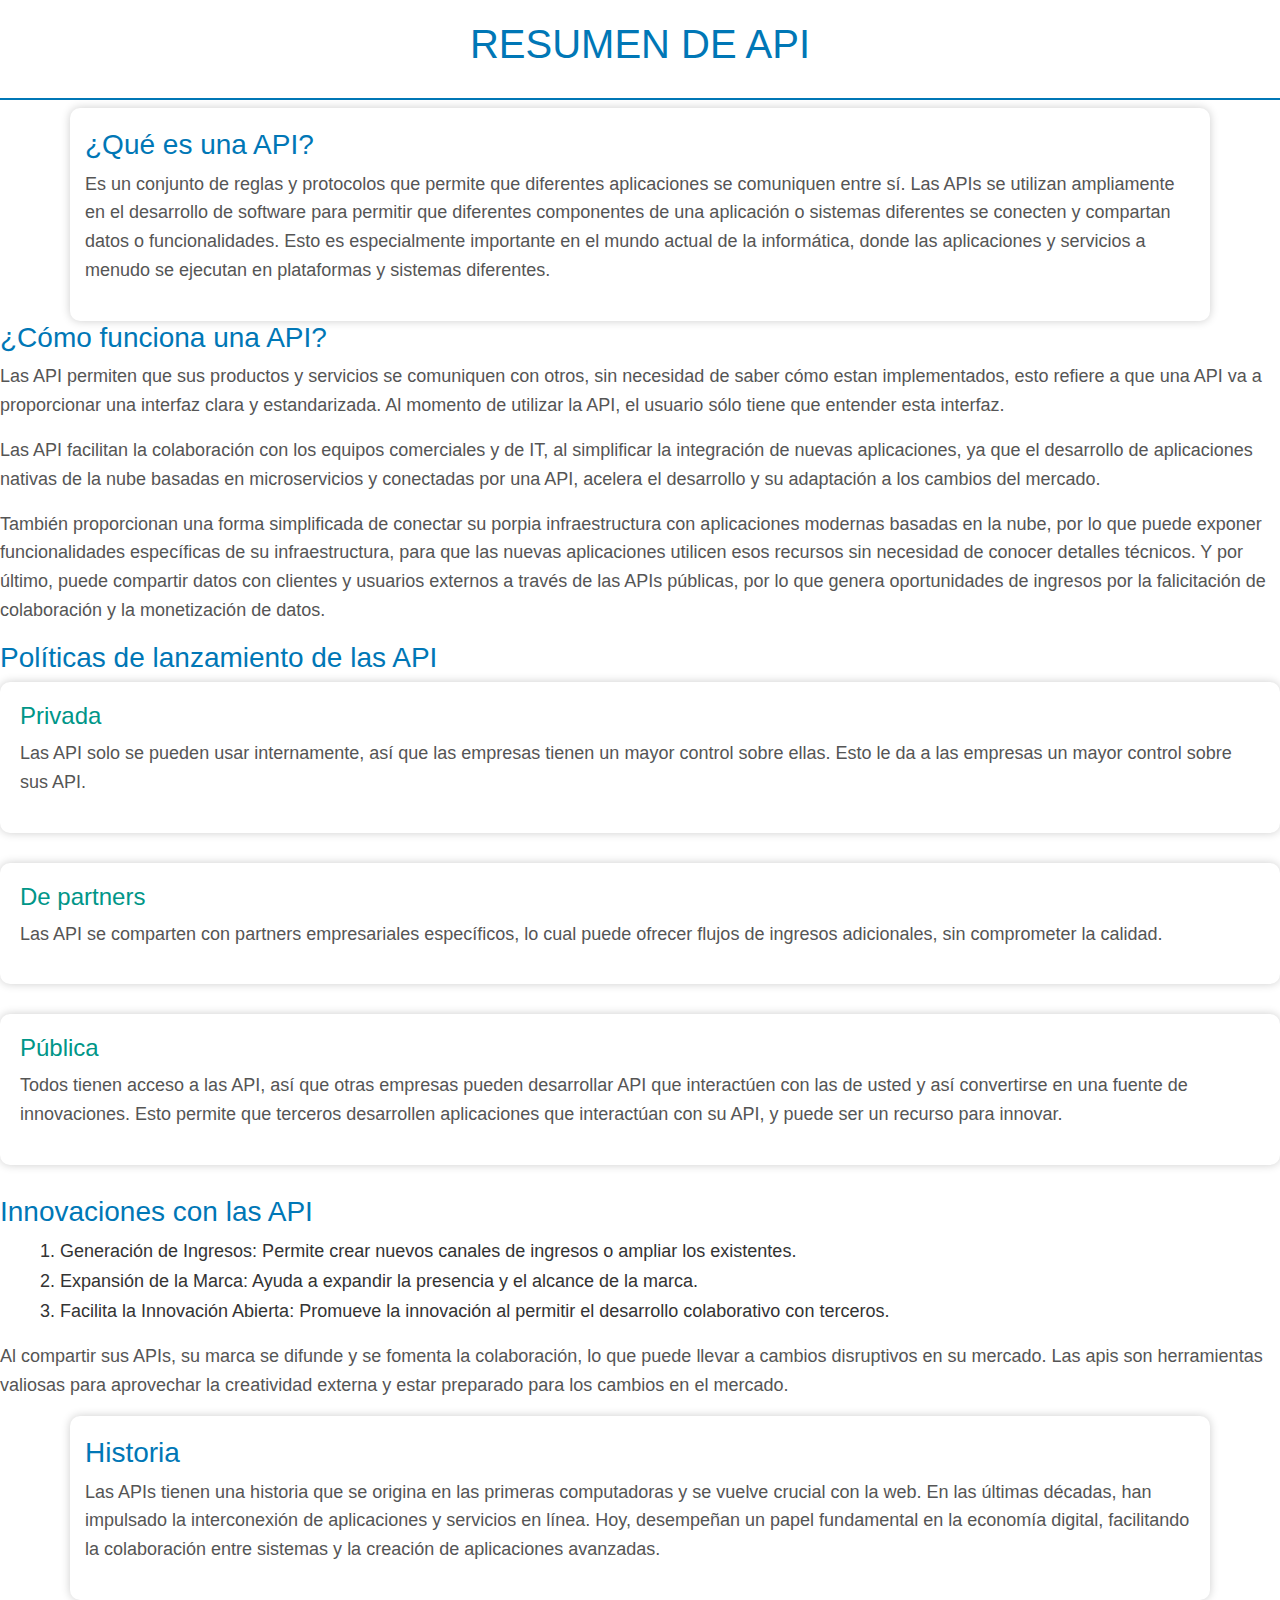
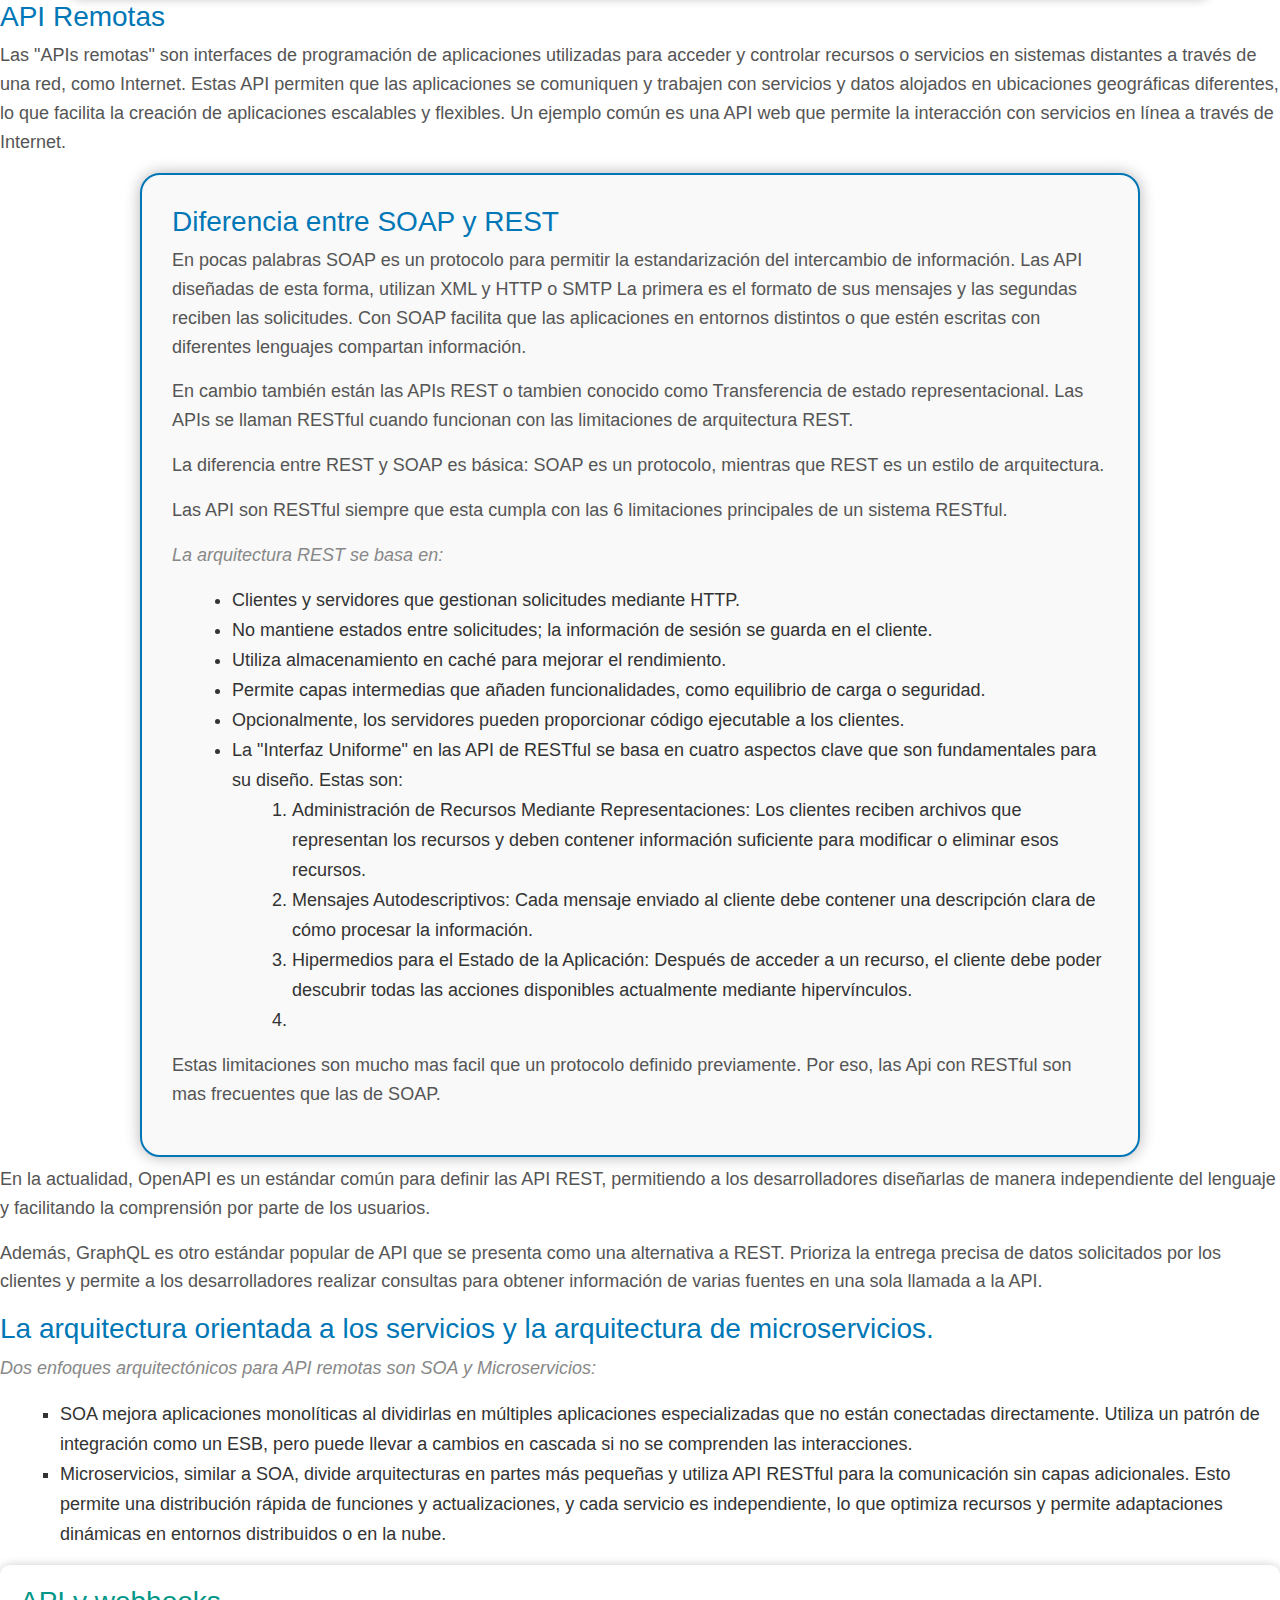
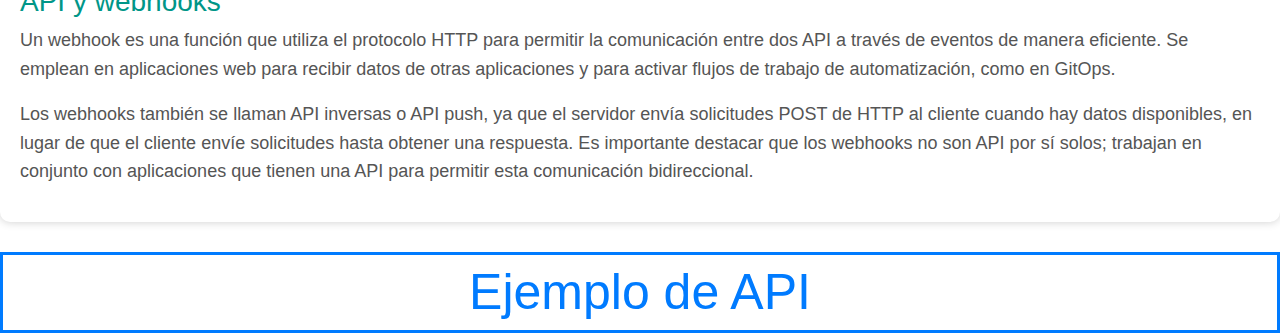
<file: index.html>
<!DOCTYPE html>
<html lang="en">
<head>
    <meta charset="UTF-8">
    <meta name="viewport" content="width=device-width, initial-scale=1.0">
    <link rel="stylesheet" href="style.css">
    <link rel="stylesheet" href="https://maxcdn.bootstrapcdn.com/bootstrap/4.5.2/css/bootstrap.min.css">

    <title>Resumen API</title>
</head>
<body>
    <h1>RESUMEN DE API</h1>
    <div class="container">
        <h3>¿Qué es una API?</h3>
        <p>Es un conjunto de reglas y protocolos que permite 
            que diferentes aplicaciones se comuniquen entre sí. 
            Las APIs se utilizan ampliamente en el desarrollo de 
            software para permitir que diferentes componentes de 
            una aplicación o sistemas diferentes se conecten y 
            compartan datos o funcionalidades.
            Esto es especialmente importante en el mundo actual 
            de la informática, donde las aplicaciones y servicios
            a menudo se ejecutan en plataformas y sistemas 
            diferentes.</p>
    </div>
    <div id="segunda">
        <h3>¿Cómo funciona una API?</h3>
        <P>Las API permiten que sus productos y servicios se comuniquen con otros, 
            sin necesidad de saber cómo estan implementados, esto refiere a que una API va a 
            proporcionar una interfaz clara y estandarizada. Al momento de utilizar la API,
            el usuario sólo tiene que entender esta interfaz.
        </P>
        <P>
            Las API facilitan la colaboración con los equipos comerciales y de IT, 
            al simplificar la integración de nuevas aplicaciones, ya que el desarrollo de aplicaciones
            nativas de la nube basadas en microservicios y conectadas por una API, acelera el desarrollo y su adaptación
            a los cambios del mercado.
        </P>
        <P>
            También proporcionan una forma simplificada de conectar su porpia infraestructura 
            con aplicaciones modernas basadas en la nube, por lo que puede exponer funcionalidades 
            específicas de su infraestructura, para que las nuevas aplicaciones utilicen esos 
            recursos sin necesidad de conocer detalles técnicos. Y por último, puede compartir datos con
            clientes y usuarios externos a través de las APIs públicas, por lo que genera oportunidades 
            de ingresos por la falicitación de colaboración y la monetización de datos.
        </P>
    </div>
    <div id="tercera">
        <h3>Políticas de lanzamiento de las API</h3>
        <div class="columna" class="column-container">
            <!-- Contenido de la primera columna -->
            <h4>Privada</h4>
            <p>Las API solo se pueden usar 
                internamente, así que las empresas
                tienen un mayor control sobre ellas. 
                Esto le da a las empresas un mayor control 
                sobre sus API.
            </p>
        </div>
        <div class="columna" class="column-container">
            <!-- Contenido de la primera columna -->
            <h4>De partners</h4>
            <p>
                Las API se comparten con partners empresariales
                específicos, lo cual puede ofrecer flujos de ingresos
                adicionales, sin comprometer la calidad. 
                
            </p>
        </div>
        <div class="columna" class="column-container">
            <!-- Contenido de la primera columna -->
            <h4>Pública</h4>
            <p>
                Todos tienen acceso a las API, 
                así que otras empresas pueden 
                desarrollar API que interactúen con 
                las de usted y así convertirse en una 
                fuente de innovaciones. Esto permite que 
                terceros desarrollen aplicaciones que 
                interactúan con su API, y puede ser un 
                recurso para innovar.
            </p>
        </div>
    </div>
    <div id="cuarta">
        <h3>Innovaciones con las API</h3>
        <ol>
            <li>
                Generación de Ingresos: 
                Permite crear nuevos canales de ingresos o 
                ampliar los existentes.
            </li>
            <li>
                Expansión de la Marca: Ayuda a expandir la 
                presencia y el alcance de la marca.
            </li>
            <li>
                Facilita la Innovación Abierta: Promueve la 
                innovación al permitir el desarrollo colaborativo con terceros.
            </li>
        </ol>
        <p>Al compartir sus APIs, su marca se difunde y se fomenta la 
            colaboración, lo que puede llevar a cambios disruptivos 
            en su mercado. Las apis son herramientas valiosas para 
            aprovechar la creatividad externa y estar preparado 
            para los cambios en el mercado.
        </p>
    </div>
    <div id="quinta" class="container">
        <h3>
            Historia
        </h3>
        <p>Las APIs tienen una historia que se 
            origina en las primeras computadoras y se 
            vuelve crucial con la web. En las últimas 
            décadas, han impulsado la interconexión de 
            aplicaciones y servicios en línea. Hoy, 
            desempeñan un papel fundamental en la economía 
            digital, facilitando la colaboración entre 
            sistemas y la creación de aplicaciones avanzadas. 
        </p>
    </div>
    <div id="sexta">
        <h3>
            API Remotas
        </h3>
        <p>
            Las "APIs remotas" son interfaces de programación de 
            aplicaciones utilizadas para acceder y controlar recursos o 
            servicios en sistemas distantes a través de una red, como Internet. 
            Estas API permiten que las aplicaciones se comuniquen y trabajen con 
            servicios y datos alojados en ubicaciones geográficas diferentes, 
            lo que facilita la creación de aplicaciones escalables y flexibles. 
            Un ejemplo común es una API web que permite la interacción con servicios 
            en línea a través de Internet. 
        </p>
    </div>
    <div id="septima" class="custom-style">
        <h3>
            Diferencia entre SOAP y REST
        </h3>
        <p>
            En pocas palabras SOAP es un protocolo para 
            permitir la estandarización del intercambio de 
            información. Las API diseñadas de esta forma, 
            utilizan XML y HTTP o SMTP La primera es el formato de sus 
            mensajes y las segundas reciben las solicitudes. Con SOAP facilita 
            que las aplicaciones en entornos distintos o que estén escritas con diferentes 
            lenguajes compartan información.
        </p>
        <p>
            En cambio también están las APIs REST o tambien conocido como Transferencia de estado 
            representacional. Las APIs se llaman RESTful cuando funcionan 
            con las limitaciones de arquitectura REST.
        </p>
        <p>
            La diferencia entre REST y SOAP es básica: SOAP es un protocolo, 
            mientras que REST es un estilo de arquitectura. 
        </p>
        <p>
            Las API son RESTful siempre que esta cumpla con las 6 
            limitaciones principales de un sistema RESTful.
        </p>
        <p class="mini">
            La arquitectura REST se basa en:
        </p>
        <ul>
            <li>
                Clientes y servidores que gestionan solicitudes mediante HTTP.
            </li>
            <li>
                No mantiene estados entre solicitudes; la información de sesión se guarda en el cliente.
            </li>
            <li>
                Utiliza almacenamiento en caché para mejorar el rendimiento.
            </li>
            <li>
                Permite capas intermedias que añaden funcionalidades, 
                como equilibrio de carga o seguridad.
            </li>
            <li>
                Opcionalmente, los servidores pueden proporcionar código ejecutable a los clientes.
            </li>
            <li>
                La "Interfaz Uniforme" en las API de RESTful se basa en cuatro aspectos clave que son fundamentales para su diseño. Estas son:
                <ol>
                    <li>
                        Administración de Recursos Mediante Representaciones: Los clientes reciben archivos que representan los recursos y deben contener información suficiente para modificar o eliminar esos recursos.
                    </li>
                    <li>
                        Mensajes Autodescriptivos: Cada mensaje enviado al cliente debe contener una descripción clara de cómo procesar la información.
                    </li>
                    <li>
                        Hipermedios para el Estado de la Aplicación: Después de acceder a un recurso, el cliente debe poder descubrir todas las acciones disponibles actualmente mediante hipervínculos.
                    </li>
                    <li>
                        
                    </li>
                </ol>
            </li>
        </ul>
        <p>
            Estas limitaciones son mucho mas facil que un protocolo definido previamente. 
            Por eso, las Api con RESTful son mas frecuentes que las de SOAP.
        </p>
    </div>
    <div id="octavo">
        <h3>

        </h3>
        <p>
            En la actualidad, OpenAPI es un estándar común para definir las API REST, 
            permitiendo a los desarrolladores diseñarlas de manera independiente del 
            lenguaje y facilitando la comprensión por parte de los usuarios.
        </p>
        <p>
            Además, GraphQL es otro estándar popular de API que se presenta como una 
            alternativa a REST. Prioriza la entrega precisa de datos solicitados por 
            los clientes y permite a los desarrolladores realizar consultas para obtener 
            información de varias fuentes en una sola llamada a la API.
        </p>
    </div>
    <div id="decima">
        <h3>
            La arquitectura orientada a los servicios y la arquitectura de microservicios.
        </h3>
        <p class="mini">
            Dos enfoques arquitectónicos para API remotas son SOA y Microservicios:
        </p>
        <ul>
            <li>
                SOA mejora aplicaciones monolíticas al dividirlas en múltiples aplicaciones especializadas que no están conectadas directamente. Utiliza un patrón de integración como un ESB, pero puede llevar a cambios en cascada si no se comprenden las interacciones.
            </li>
            <li>
                Microservicios, similar a SOA, divide arquitecturas en partes más pequeñas y utiliza API RESTful para la comunicación sin capas adicionales. Esto permite una distribución rápida de funciones y actualizaciones, y cada servicio es independiente, lo que optimiza recursos y permite adaptaciones dinámicas en entornos distribuidos o en la nube.
            </li>
        </ul>
    </div>
    <div class="columna">
        <h3>
            API y webhooks
        </h3>
        <p>
            Un webhook es una función que utiliza el protocolo HTTP para permitir la comunicación entre dos API a través de eventos de manera eficiente. Se emplean en aplicaciones web para recibir datos de otras aplicaciones y para activar flujos de trabajo de automatización, como en GitOps.
        </p>
        <p>
            Los webhooks también se llaman API inversas o API push, ya que el servidor envía solicitudes POST de HTTP al cliente cuando hay datos disponibles, en lugar de que el cliente envíe solicitudes hasta obtener una respuesta. Es importante destacar que los webhooks no son API por sí solos; trabajan en conjunto con aplicaciones que tienen una API para permitir esta comunicación bidireccional.
        </p>
    </div>
    <a href="api.html">Ejemplo de API</a>
</body>
<script src="script.js"></script>
</html>
</file>
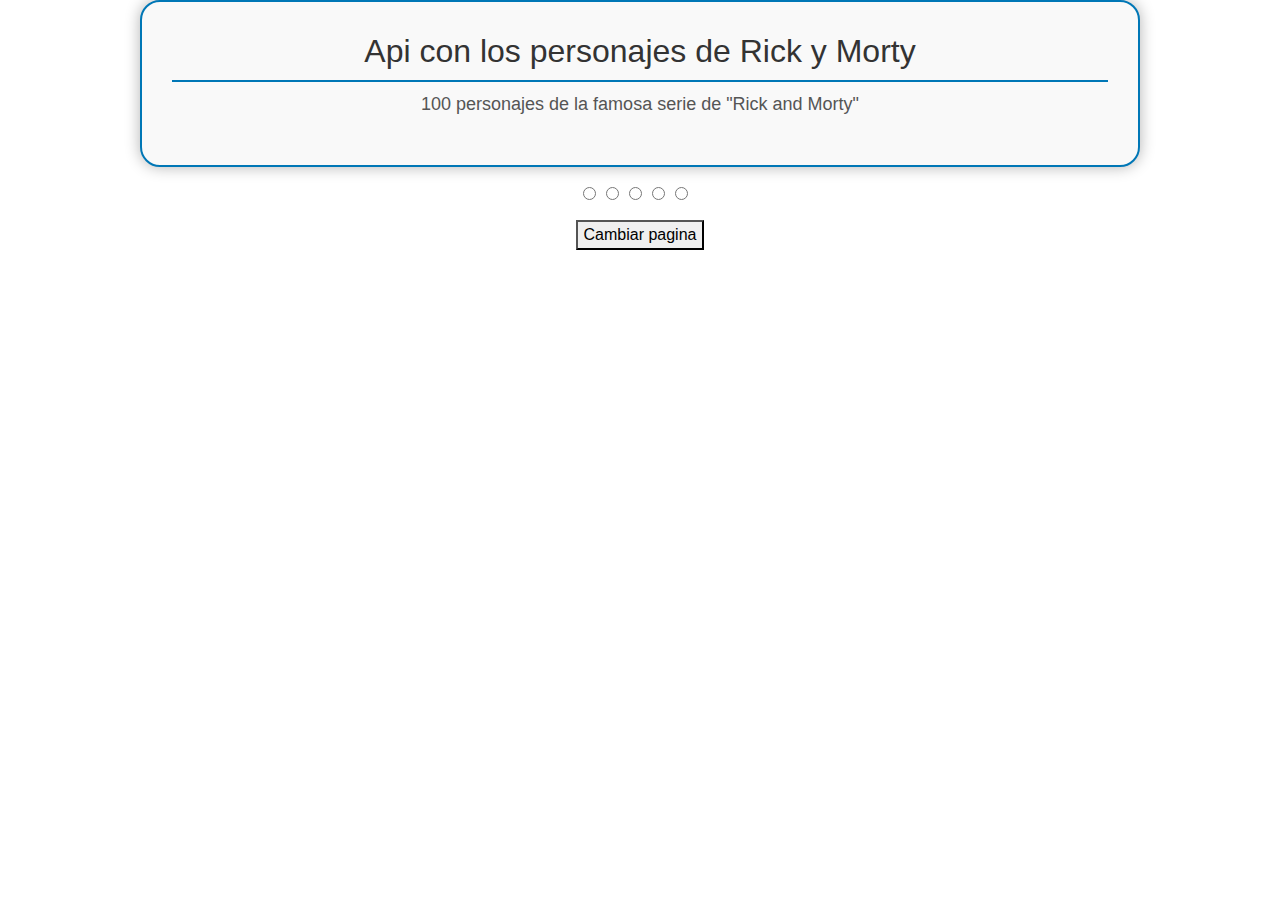
<file: api.html>
<!DOCTYPE html>
<html lang="en">
<head>
    <meta charset="UTF-8">
    <meta name="viewport" content="width=device-width, initial-scale=1.0">
    <link rel="stylesheet" href="style.css">
    <link rel="stylesheet" href="https://maxcdn.bootstrapcdn.com/bootstrap/4.5.2/css/bootstrap.min.css">
    <title>Ejemplo de API</title>
</head>
<body>
    <div class="custom-style" id="titulo">
        <h2>
            Api con los personajes de Rick y Morty
        </h2>
        <p>
            100 personajes de la famosa serie de "Rick and Morty"
        </p>
    </div>
    
    <div id="api">
        <input type="radio" name="pagina" id="1" value="1">
        <input type="radio" name="pagina" id="2" value="2">
        <input type="radio" name="pagina" id="3" value="3">
        <input type="radio" name="pagina" id="4" value="4">
        <input type="radio" name="pagina" id="5" value="5">  
    </div>
    <div id="boton">
        <button id="verificarBoton">Cambiar pagina</button>
    </div>
    <div id="prueba">
        
    </div>
</body>
<script src="script.js"></script>
</html>
</file>
<file: style.css>
body {
    font-family: 'Arial', sans-serif;
    background-color: #f4f4f4;
    margin: 40px;
    padding: 40;
}

.container {
    max-width: 100%;
    margin: 0 auto;
    padding: 20px;
    background-color: #fff;
    box-shadow: 0 0 10px rgba(0, 0, 0, 0.2);
    border-radius: 10px;
}

h1{
    color: #0077b6;
    font-size: 32px;
    margin-bottom: 20px;
    border-bottom: 2px solid #0077b6;
    padding-bottom: 10px;
    height: 100px;
    text-align: center;
    padding: 20px;
}


h2 {
    color: #333;
    font-size: 32px;
    margin-bottom: 20px;
    border-bottom: 2px solid #0077b6;
    padding-bottom: 10px;
}

h3 {
    color: #0077b6;
    font-size: 28px;
    margin-top: 20px;
}

h4 {
    color: #009688;
    font-size: 24px;
    margin-top: 15px;
}


p {
    color: #555;
    font-size: 18px;
    line-height: 1.6;
}


ol {
    color: #333;
    font-size: 18px;
    list-style-type: decimal;
    margin-left: 20px;
    line-height: 30px;
}


ul {
    color: #333;
    font-size: 18px;
    list-style-type: disc;
    margin-left: 20px;
    line-height: 30px;
}


.columna {
    width: 100%;
    box-sizing: border-box;
    padding: 20px;
    background-color: #fff;
    box-shadow: 0 0 10px rgba(0, 0, 0, 0.2);
    border-radius: 10px;
    margin-bottom: 30px;
}


.column-container::after {
    content: "";
    display: table;
    clear: both;
}



#decima ul {
    list-style-type: square;
}

.mini {
    font-style: italic;
    color: #888;
}


.columna h2,
.columna h3,
.columna h4 {
    color: #009688;
    margin-top: 0;
}

.custom-style {
    max-width: 1000px; /* Ancho máximo personalizado */
    margin: 0 auto;
    padding: 30px; /* Espaciado  */
    background-color: #f9f9f9; /* Color de fondo  */
    border: 2px solid #0077b6; /* Borde  */
    border-radius: 20px; /* Borde redondeado  */
    box-shadow: 0 0 15px rgba(0, 0, 0, 0.3); /* Sombra  */
}

#prueba{
    margin-left: 10%;
    margin-right: 10%;
}

#api {
    margin: 20px;
    display: flex;
    align-items: center; 
    justify-content: center; 
}

#boton{
    margin: 20px;
    display: flex;
    align-items: center; 
    justify-content: center; 

}

input[type="radio"] {
    margin-right: 10px; /* Añade un margen a la derecha de cada radio */
}

a {
    display: flex;
    justify-content: center; 
    font-size: 50px;
    color: blue;
    text-decoration: none; 
    border: solid;
}

a:hover {
    text-decoration: underline;
    color: red;
    background-color: #f0f0f0;
    color: green;
}

#titulo{
    text-align: center;
}
</file>
